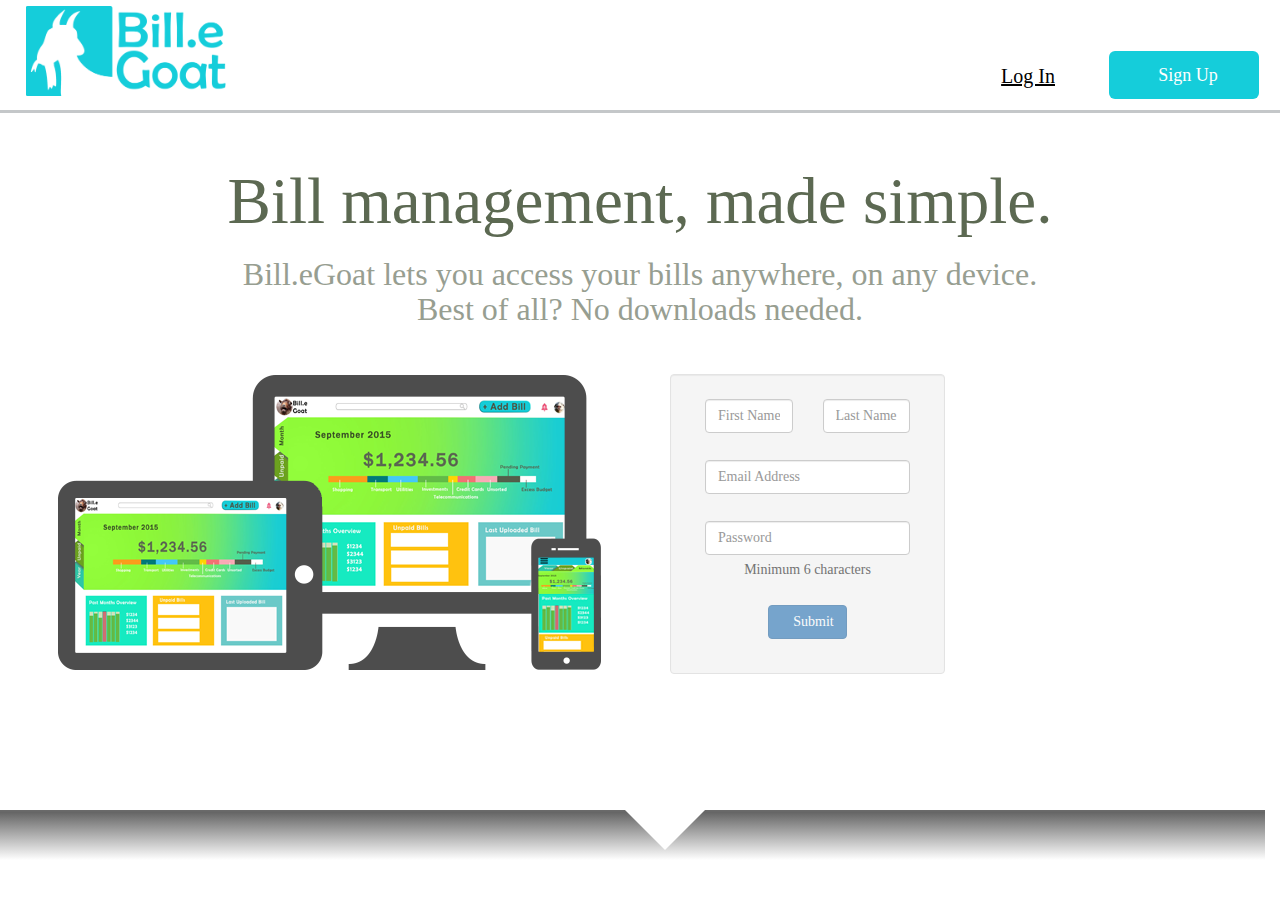
<file: bootstrap2/index.html>
<!DOCTYPE html>
<html lang="en">
  <head>
    <meta name="generator"
    content="HTML Tidy for HTML5 (experimental) for Windows https://github.com/w3c/tidy-html5/tree/c63cc39" />
    <meta charset="utf-8" />
    <meta name="viewport" content="width=device-width, initial-scale=1" />
    <link rel="apple-touch-icon" sizes="57x57" href="favicons/apple-icon-57x57.png" />
    <link rel="apple-touch-icon" sizes="60x60" href="favicons/apple-icon-60x60.png" />
    <link rel="apple-touch-icon" sizes="72x72" href="favicons/apple-icon-72x72.png" />
    <link rel="apple-touch-icon" sizes="76x76" href="favicons/apple-icon-76x76.png" />
    <link rel="apple-touch-icon" sizes="114x114" href="favicons/apple-icon-114x114.png" />
    <link rel="apple-touch-icon" sizes="120x120" href="favicons/apple-icon-120x120.png" />
    <link rel="apple-touch-icon" sizes="144x144" href="favicons/apple-icon-144x144.png" />
    <link rel="apple-touch-icon" sizes="152x152" href="favicons/apple-icon-152x152.png" />
    <link rel="apple-touch-icon" sizes="180x180" href="favicons/apple-icon-180x180.png" />
    <link rel="icon" type="image/png" sizes="192x192" href="favicons/android-icon-192x192.png" />
    <link rel="icon" type="image/png" sizes="32x32" href="favicons/favicon-32x32.png" />
    <link rel="icon" type="image/png" sizes="96x96" href="favicons/favicon-96x96.png" />
    <link rel="icon" type="image/png" sizes="16x16" href="favicons/favicon-16x16.png" />
    <link rel="icon" href="favicons/favicon.ico" type="image/x-icon" />
    <link rel="shortcut icon" href="favicons/favicon.ico" type="image/x-icon" />
    <link rel="manifest" href="favicons/manifest.json" />
    <meta name="msapplication-TileColor" content="#ffffff" />
    <meta name="msapplication-TileImage" content="favicons/ms-icon-144x144.png" />
    <meta name="theme-color" content="#ffffff" />
    <title>Bill.eGoat</title>
    <!-- Bootstrap -->
    <link href="css/bootstrap.min.css" rel="stylesheet" />
    <link href="css/landing.css" rel="stylesheet" />
  </head>
  <body>
  <header>
  <!--Navbar-->
  <div class="row">
    <nav class="navbar navbar-default">
      <!-- Brand and toggle get grouped for better mobile display -->
      <div class="navbar-header">
      <!-- Responsive nav bar settings -->
      <button type="button" class="navbar-toggle" data-toggle="collapse" data-target="#bs-example-navbar-collapse-1">
        <span class="sr-only">Toggle navigation</span>
			<span class="icon-bar"></span>
					<span class="icon-bar"></span>
					<span class="icon-bar"></span>
      </button> 
      <a class="navbar-brand" href="https://www.billegoat.gq">
        <img style="max-height:90px" src="images/landing/logo.png" alt="Logo" />
      </a></div>
      <div class="collapse navbar-collapse" id="bs-example-navbar-collapse-1">
        <!-- Nav bar content -->
        <ul class="nav navbar-nav navbar-right">
          <li>
            <a href="#" id="login">Log In</a>
          </li>
          <li>
            <button class="btn-primary btn-lg" type="button" id="signup">Sign Up</button>
          </li>
        </ul>
      </div>
      <!-- /.navbar-collapse -->
    </nav>
  </div>
  <!--End of Navbar-->
  <!--Main text headers-->
  </header>
  <div class="container center-block text-center">
    <h1>Bill management, made simple.</h1>
    <br />
    <h2>Bill.eGoat lets you access your bills anywhere, on any device.
    <br />Best of all? No downloads needed.</h2>
  </div>
  <!---->
  <div class="col-md-6 text-right">
    <img src="images/landing/promo1.png" alt="Multi-device accessible" />
  </div>
  <div class="col-md-6">
    <div class="col-md-6 text-center">
      <div class="well">
        <form data-toggle="validator">
          <div class="form-group col-sm-6">
            <input type="text" class="form-control" id="firstName" pattern="^[,A-Za-z]{1,}$" placeholder="First Name" required=""
            data-error="Must be alphabetical" />
            <div class="help-block with-errors"></div>
          </div>
          <div class="form-group col-sm-6">
            <input type="text" class="form-control" id="lastName" pattern="^[,A-Za-z]{1,}$" placeholder="Last Name" required=""
            data-error="Must be alphabetical" />
            <div class="help-block with-errors"></div>
          </div>
          <div class="form-group col-sm-12">
            <input type="email" class="form-control" id="userEmail" placeholder="Email Address"
            data-error="This email address is invalid." required="" />
            <div class="help-block with-errors"></div>
          </div>
          <div class="form-group col-sm-12">
            <input type="password" class="form-control" id="userPassword" placeholder="Password" pattern="^[A-Za-z0-9@\.+_\-]{6,}$"
            data-error="Passwords must be minimum 6 characters, alphanumeric or contain the following symbols only: @.-+_"
            required="" />
            <div class="help-block with-errors">Minimum 6 characters</div>
          </div>
          <div class="form-group">
            <button type="submit" class="btn btn-primary">Submit</button>
          </div>
        </form>
      </div>
    </div>
  </div>
  <a href="#">
  <div class="row" id="scroller1">
  <div class="row" id="triangle1"></div>
  </div>
  </a>
  
  
  <!-- jQuery (necessary for Bootstrap's JavaScript plugins) -->
  <script src="https://ajax.googleapis.com/ajax/libs/jquery/1.11.0/jquery.min.js"></script> 
  <!-- Include all compiled plugins (below), or include individual files as needed -->
   
  <script src="js/bootstrap.min.js"></script> 
  <script src="js/validator.min.js"></script></body>
</html>
</file>
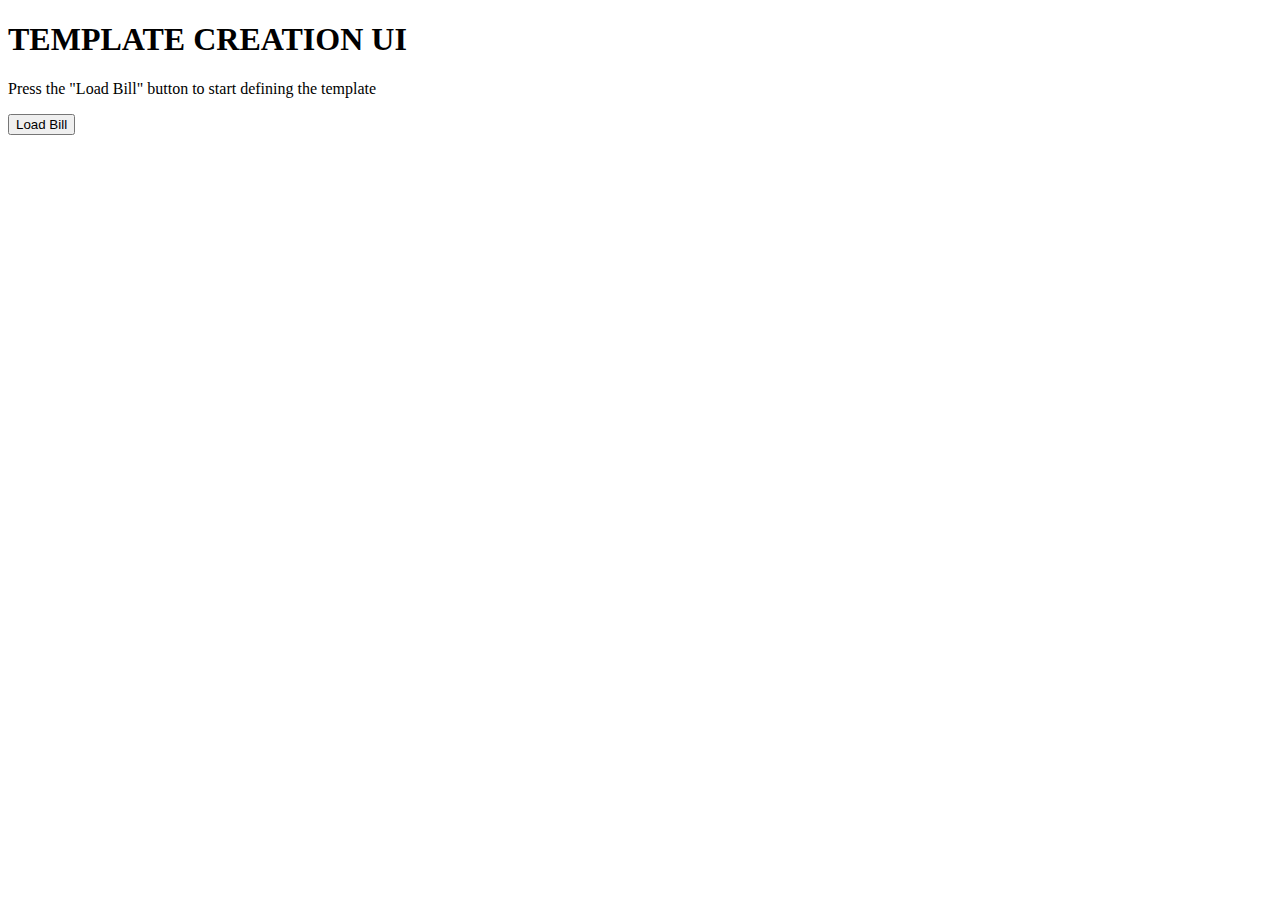
<file: templateUI/index.html>
<!DOCTYPE html>
<html lang="en">
<head>
    <title>TEMPLATE CREATION</title>

    <script src="https://code.jquery.com/jquery-2.2.0.min.js"></script>
    <style type="text/css" media="screen">
        canvas {
            background:url(bill.jpg);
            background-size: contain;
        }
    </style>
</head>

<body>
    <h1>TEMPLATE CREATION UI</h1>
    
    <p><span id="msg">Press the "Load Bill" button to start defining the template</span></p>
    <p><button id="generateCanvas">Load Bill</button>
        <button id="submitLogo">Submit as Logo</button>
        <button id="submitDate">Submit as Due Date</button>
        <button id="submitAmount">Submit as Amount Due</button>
    
    </p>
    <div id="canvas">
    </div>
    
    <script src="script.js"></script>
    
    <?php
    if (isset($_POST['submit'])) {

    }
    ?>
    
</body>

</html>
</file>
<file: bootstrap2/css/landing.css>
.navbar-default {
	background-color: #FFFFFF;
	border-color: #c4c7c9;
	border-bottom-width: 3px;
	border-top-width:0px;
	height:100px;
}

.navbar-brand {
	line-height: 85px;
    height: 85px;
	padding-left: 40px;
	margin-top: -35px;
}
.navbar-nav li a {
    line-height: 70px;
    height: 100px;
	padding-left: 24px;
	padding-right: 34px;
}

 .navbar-nav>li:hover{
    color: #000000;
    background-color: #fbfcfc;
    }
	
.btn-primary{
	background-color: #15cdda;
	border-color: transparent;
	padding-left:24px;
	}
	
.btn-primary:hover {
  color: #ffffff;
  background-color: #3ae0ec;
  border-color: transparent;
}

.btn-primary#signup{
	width: 150px;
	margin-right:35px;
	margin-top: 25px;
	margin-left:20px;
	margin-bottom:25px;
}

li > a#login{
	color: #000000;
	text-decoration: underline;
	font-size: 20px;
}

html {
  font-family: "Berlin Sans FB";
}

h1{
	color: #5c6952;
	font-size: 65px;
	font-weight: normal;
	margin-bottom: 0px;
}

h2{
	color: #979e91;
	font-size: 32px;
	font-weight: normal;
	margin-top: 0px;
	margin-bottom: 25px;
}

p, div {
    font-family: 'Berlin Sans FB';
}

div{
margin-top:1%;
}

.well {
    box-sizing: border-box;
}

div#scroller1 {
margin-top: 9%;
height: 50px;
width: 100%;
float:left;
/* Permalink - use to edit and share this gradient: http://colorzilla.com/gradient-editor/#6b6b6b+0,000000+100&amp;1+5,0+100 */
background: -moz-linear-gradient(top,  rgba(107,107,107,1) 0%, rgba(102,102,102,1) 5%, rgba(0,0,0,0) 100%); /* FF3.6+ */
background: -webkit-gradient(linear, left top, left bottom, color-stop(0%,rgba(107,107,107,1)), color-stop(5%,rgba(102,102,102,1)), color-stop(100%,rgba(0,0,0,0))); /* Chrome,Safari4+ */
background: -webkit-linear-gradient(top,  rgba(107,107,107,1) 0%,rgba(102,102,102,1) 5%,rgba(0,0,0,0) 100%); /* Chrome10+,Safari5.1+ */
background: -o-linear-gradient(top,  rgba(107,107,107,1) 0%,rgba(102,102,102,1) 5%,rgba(0,0,0,0) 100%); /* Opera 11.10+ */
background: -ms-linear-gradient(top,  rgba(107,107,107,1) 0%,rgba(102,102,102,1) 5%,rgba(0,0,0,0) 100%); /* IE10+ */
background: linear-gradient(to bottom,  rgba(107,107,107,1) 0%,rgba(102,102,102,1) 5%,rgba(0,0,0,0) 100%); /* W3C */
filter: progid:DXImageTransform.Microsoft.gradient( startColorstr='#6b6b6b', endColorstr='#00000000',GradientType=0 ); /* IE6-9 */

}

div #triangle1 {
	width:0;
	height:0;
	margin-left:50%;
	margin-top:0px;
	border-left: 40px solid transparent;
	border-right: 40px solid transparent;
	border-top: 40px solid white;
}
</file>
